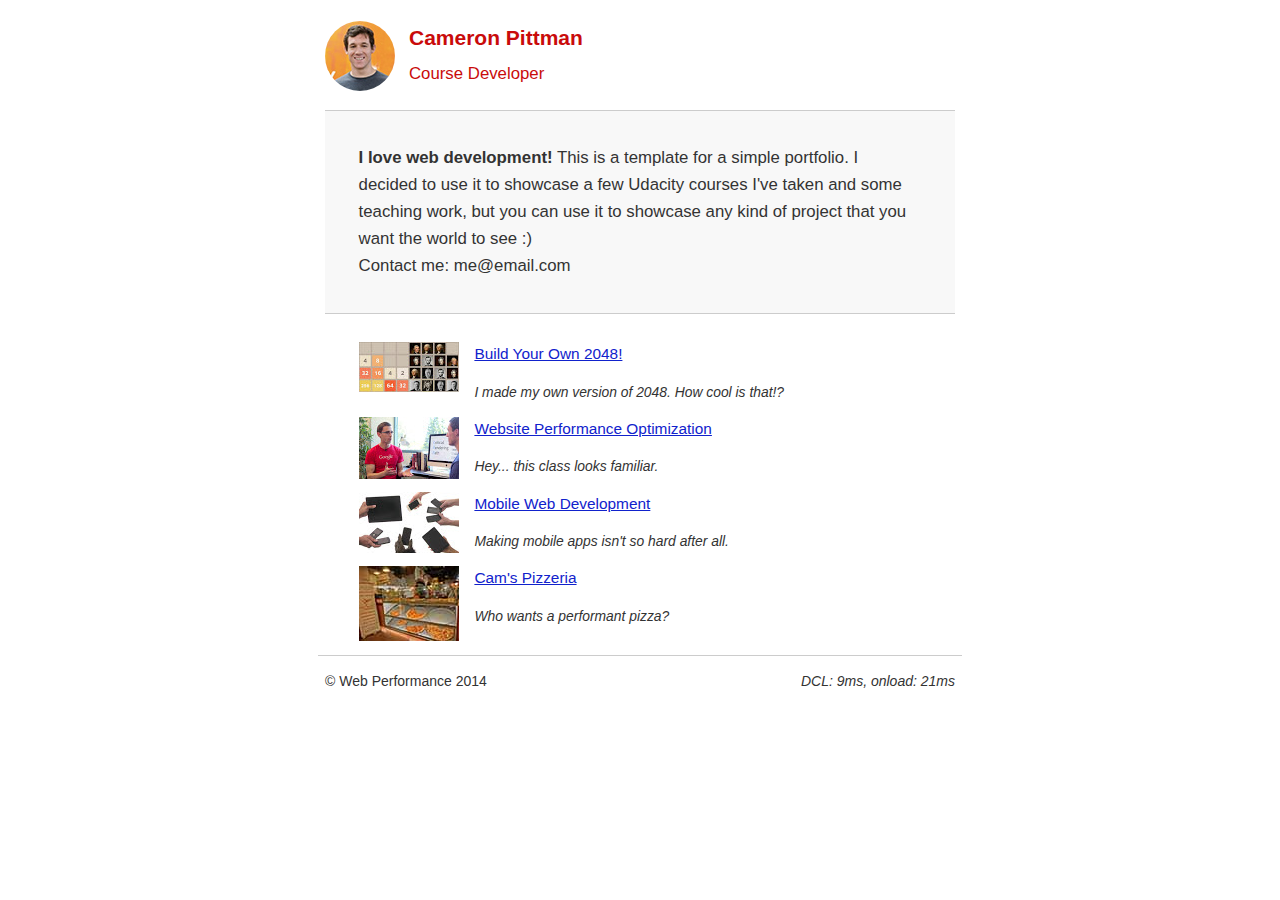
<file: index.html>
<!DOCTYPE html>
<html lang="en">

<head>
    <link href="css/style.css" rel="stylesheet">
    <link href="css/print.css" rel="stylesheet" media="print">
    <meta charset="utf-8">
    <meta name="viewport" content="width=device-width, initial-scale=1">
    <meta name="description" content=" Cam's profile' ">
    <meta name="author" content=" David King ">
    <title>Cameron Pittman: Portfolio</title>
</head>

<body>
    <header>
        <a href="/"><img src="img/profilepic.jpg" width="70" height="70"></a>
        <p>Cameron Pittman
            <br><span>Course Developer</span></p>
    </header>
    <div class="container">
        <div class="hero">
            <strong>I love web development!</strong> This is a template for a simple portfolio. I decided to use it to showcase a few Udacity courses I've taken and some teaching work, but you can use it to showcase any kind of project that you want the world to see :)
            <br> Contact me: me@email.com
        </div>
        <div class="content">
            <ul>
                <li>
                    <img src="img/2048.jpg">
                    <a href="project-2048.html">Build Your Own 2048!</a>
                    <p>I made my own version of 2048. How cool is that!?</p>
                </li>
                <li>
                    <img src="img/web-performance.jpg">
                    <a href="project-webperf.html">Website Performance Optimization</a>
                    <p>Hey... this class looks familiar.</p>
                </li>
                <li>
                    <img style="width: 100px;" src="img/project-mobile.jpg">
                    <a href="project-mobile.html">Mobile Web Development</a>
                    <p>Making mobile apps isn't so hard after all.</p>
                </li>
                <li>
                    <img style="width: 100px;" src="views/images/pizzeria.jpg">
                    <a href="views/pizza.html">Cam's Pizzeria</a>
                    <p>Who wants a performant pizza?</p>
                </li>
            </ul>
        </div>
    </div>
    <footer>
        <p>&copy; Web Performance 2014 <span id="crp-stats"></span></p>
    </footer>
</body>
  <script>
      (function(w,g){w['GoogleAnalyticsObject']=g;w[g]=w[g]||function(){(w[g].q=w[g].q||[]).push(arguments)};w[g].l=1*new Date();})(window,'ga');

      // TODO: replace with your Google Analytics profile ID.
      ga('create', 'UA-64763828-1');
      ga('send', 'pageview');
  </script>

<script async src="http://www.google-analytics.com/analytics.js"></script>
<script async src="js/perfmatters.js"></script>

</html>
</file>
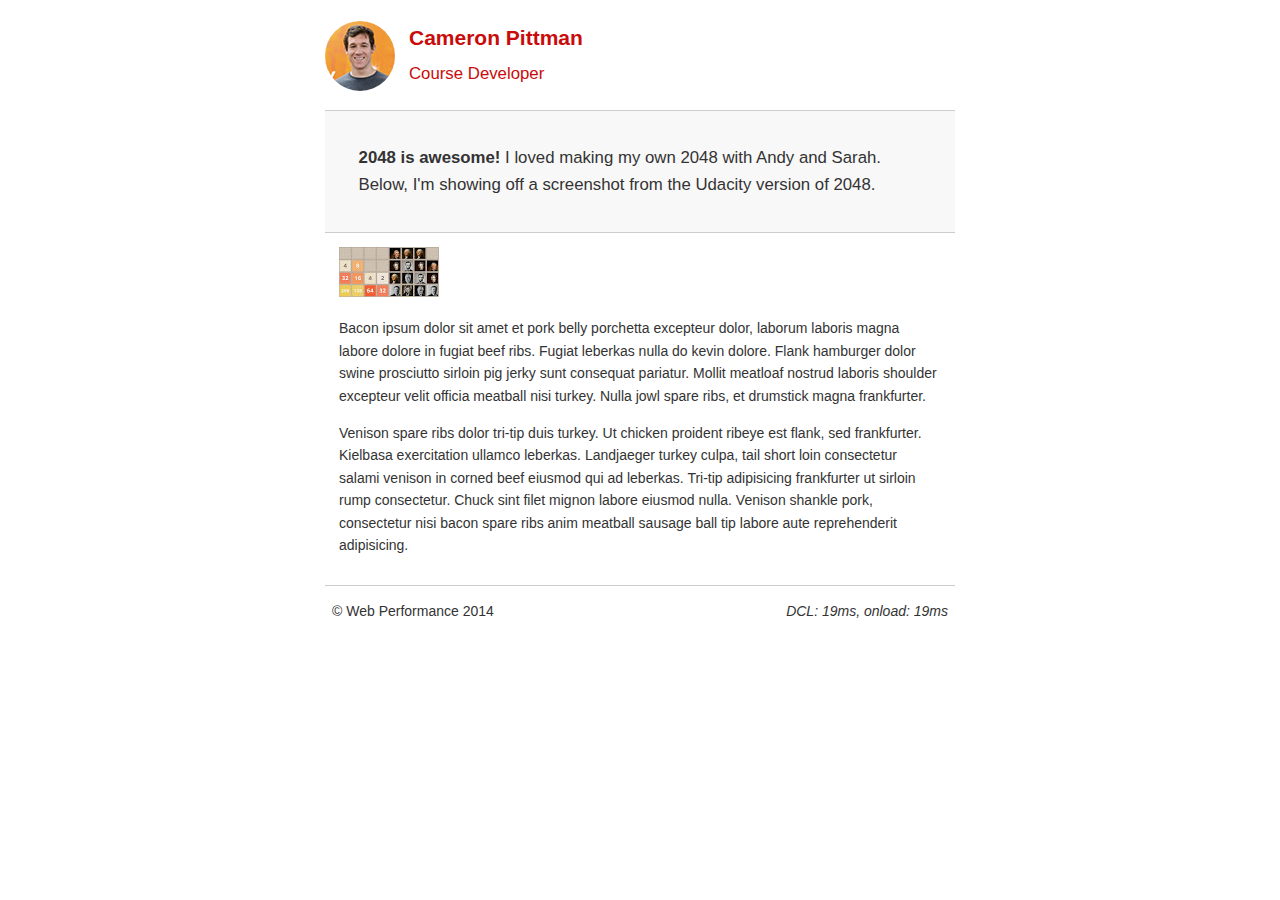
<file: project-2048.html>
<!DOCTYPE html>
<html lang=en> <head><meta charset=utf-8><meta name=viewport content="width=device-width, initial-scale=1"><meta name=description content=" 2048 "><meta name=author content=" David H King "><title>Cameron Pittman: Portfolio</title><!-- Hmm, what is the impact of web fonts on speed? Measure it... --><!-- <link href="//fonts.googleapis.com/css?family=Open+Sans:400,700" rel="stylesheet"> --><link href=css/style.css rel=stylesheet><link href=css/print.css rel=stylesheet media=print><script>
      (function(w,g){w['GoogleAnalyticsObject']=g;
      w[g]=w[g]||function(){(w[g].q=w[g].q||[]).push(arguments)};w[g].l=1*new Date();})(window,'ga');

      // TODO: replace with your Google Analytics profile ID.
      ga('create', 'UA-64763828-1');
      ga('send', 'pageview');
    </script><script src=//www.google-analytics.com/analytics.js></script><script src=js/perfmatters.js></script></head> <body> <header> <a href=/><img src=img/profilepic.jpg></a> <p>Cameron Pittman<br><span>Course Developer</span></p> </header> <div class=container> <div class=hero> <strong>2048 is awesome!</strong> I loved making my own 2048 with Andy and Sarah. Below, I'm showing off a screenshot from the Udacity version of 2048. </div> <div class=content> <img class=img-responsive src=img/2048.jpg> <p>Bacon ipsum dolor sit amet et pork belly porchetta excepteur dolor, laborum laboris magna labore dolore in fugiat beef ribs. Fugiat leberkas nulla do kevin dolore. Flank hamburger dolor swine prosciutto sirloin pig jerky sunt consequat pariatur. Mollit meatloaf nostrud laboris shoulder excepteur velit officia meatball nisi turkey. Nulla jowl spare ribs, et drumstick magna frankfurter.</p> <p>Venison spare ribs dolor tri-tip duis turkey. Ut chicken proident ribeye est flank, sed frankfurter. Kielbasa exercitation ullamco leberkas. Landjaeger turkey culpa, tail short loin consectetur salami venison in corned beef eiusmod qui ad leberkas. Tri-tip adipisicing frankfurter ut sirloin rump consectetur. Chuck sint filet mignon labore eiusmod nulla. Venison shankle pork, consectetur nisi bacon spare ribs anim meatball sausage ball tip labore aute reprehenderit adipisicing.</p> </div> <footer> <p>&copy; Web Performance 2014 <span id=crp-stats></span></p> </footer> </body> </html>
</file>
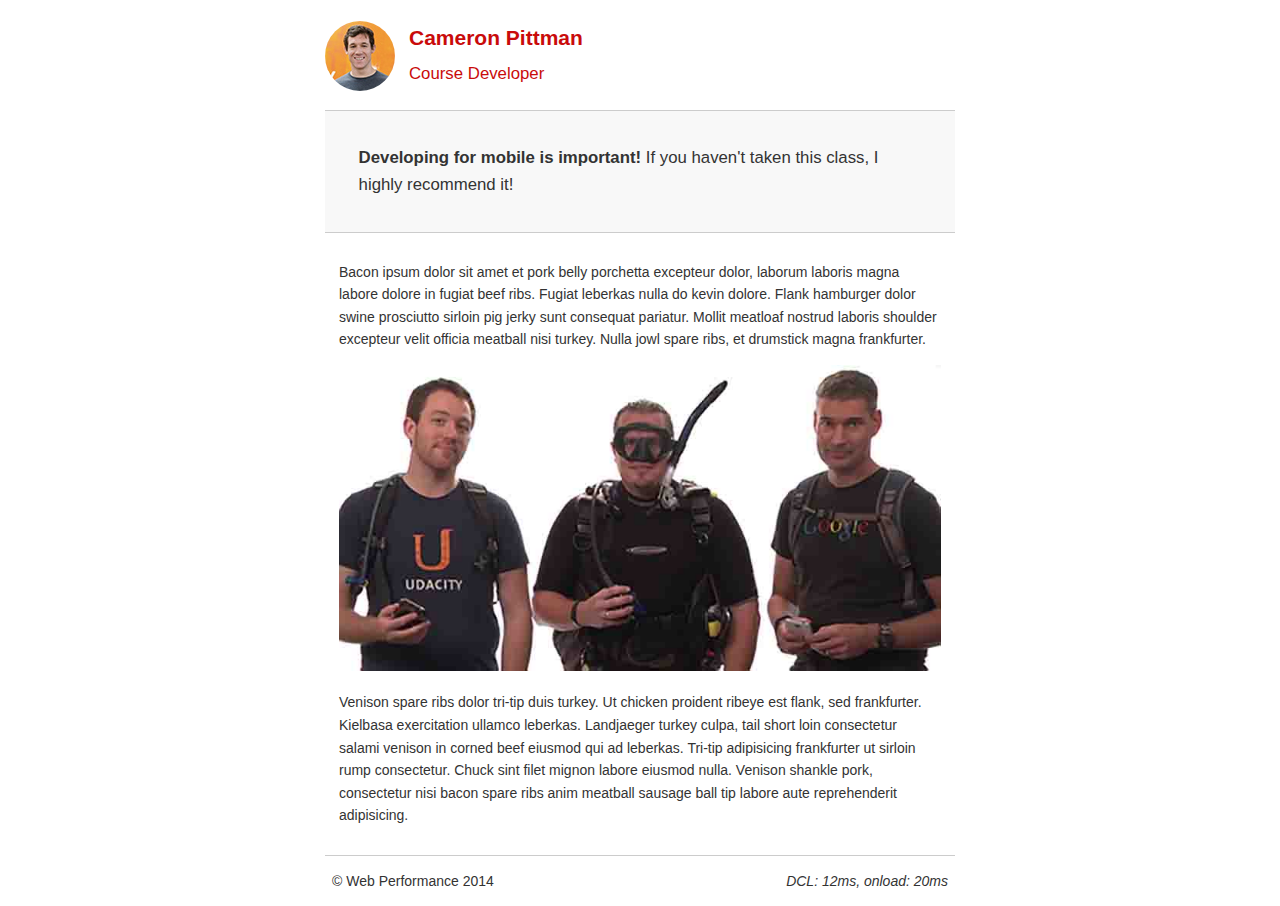
<file: project-mobile.html>
<!DOCTYPE html>
<html lang=en> <head><meta charset=utf-8><meta name=viewport content="width=device-width, initial-scale=1"><meta name=description content=" Mobile "><meta name=author content=" David H King "><title>Cameron Pitman: Portfolio</title><!-- Hmm, what is the impact of web fonts on speed? Measure it... --><!-- <link href="//fonts.googleapis.com/css?family=Open+Sans:400,700" rel="stylesheet"> --><link href=css/style.css rel=stylesheet><link href=css/print.css rel=stylesheet media=print><script>
      (function(w,g){w['GoogleAnalyticsObject']=g;
      w[g]=w[g]||function(){(w[g].q=w[g].q||[]).push(arguments)};w[g].l=1*new Date();})(window,'ga');

      // TODO: replace with your Google Analytics profile ID.
      ga('create', 'UA-64763828-1');
      ga('send', 'pageview');
    </script><script src=http://www.google-analytics.com/analytics.js></script><script async src=js/perfmatters.js></script></head> <body> <header> <a href=/><img src=img/profilepic.jpg></a> <p>Cameron Pittman<br><span>Course Developer</span></p> </header> <div class=container> <div class=hero> <strong>Developing for mobile is important!</strong> If you haven't taken this class, I highly recommend it! </div> <div class=content> <p>Bacon ipsum dolor sit amet et pork belly porchetta excepteur dolor, laborum laboris magna labore dolore in fugiat beef ribs. Fugiat leberkas nulla do kevin dolore. Flank hamburger dolor swine prosciutto sirloin pig jerky sunt consequat pariatur. Mollit meatloaf nostrud laboris shoulder excepteur velit officia meatball nisi turkey. Nulla jowl spare ribs, et drumstick magna frankfurter.</p> <img src=img/mobilewebdev.jpg> <p>Venison spare ribs dolor tri-tip duis turkey. Ut chicken proident ribeye est flank, sed frankfurter. Kielbasa exercitation ullamco leberkas. Landjaeger turkey culpa, tail short loin consectetur salami venison in corned beef eiusmod qui ad leberkas. Tri-tip adipisicing frankfurter ut sirloin rump consectetur. Chuck sint filet mignon labore eiusmod nulla. Venison shankle pork, consectetur nisi bacon spare ribs anim meatball sausage ball tip labore aute reprehenderit adipisicing.</p> </div> <footer> <p>&copy; Web Performance 2014 <span id=crp-stats></span></p> </footer> </body> </html>
</file>
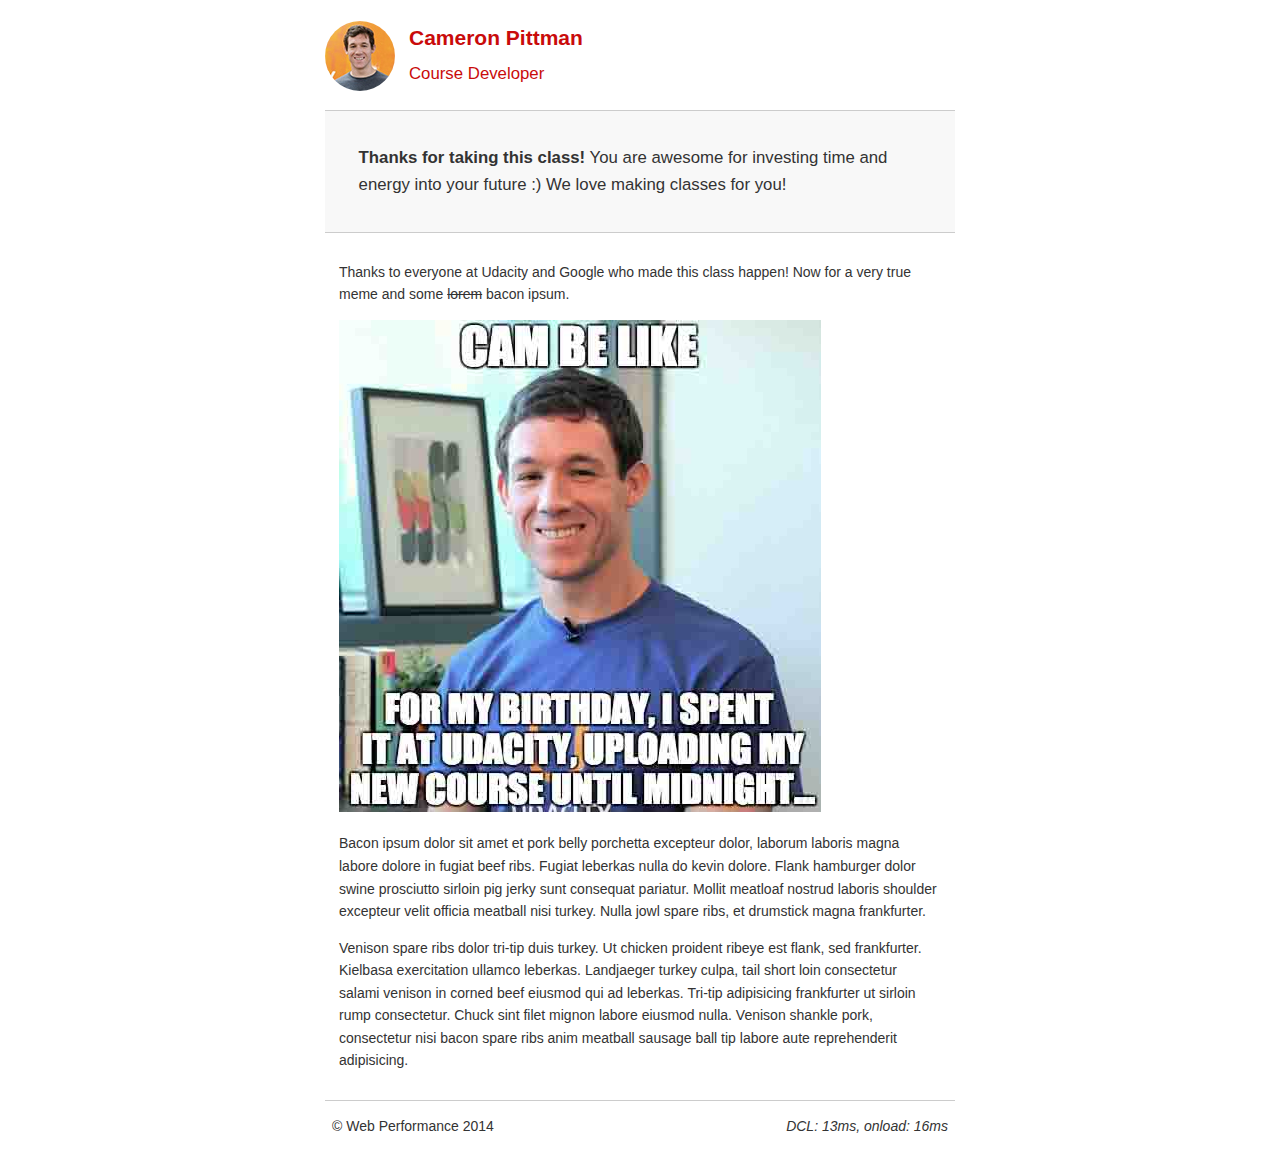
<file: project-webperf.html>
<!DOCTYPE html>
<html lang=en> <head><meta charset=utf-8><meta name=viewport content="width=device-width, initial-scale=1"><meta name=description content=" Web performance "><meta name=author content=" David King "><title>Cameron Pitman: Portfolio</title><!-- Hmm, what is the impact of web fonts on speed? Measure it... --><!-- <link href="//fonts.googleapis.com/css?family=Open+Sans:400,700" rel="stylesheet"> --><link href=css/style.css rel=stylesheet><link href=css/print.css rel=stylesheet media=print><script>
      (function(w,g){w['GoogleAnalyticsObject']=g;
      w[g]=w[g]||function(){(w[g].q=w[g].q||[]).push(arguments)};w[g].l=1*new Date();})(window,'ga');

      // TODO: replace with your Google Analytics profile ID.
      ga('create', 'UA-64763828-1');
      ga('send', 'pageview');
    </script><script src=http://www.google-analytics.com/analytics.js></script><script async src=js/perfmatters.js></script></head> <body> <header> <a href=/><img src=img/profilepic.jpg></a> <p>Cameron Pittman<br><span>Course Developer</span></p> </header> <div class=container> <div class=hero> <strong>Thanks for taking this class!</strong> You are awesome for investing time and energy into your future :) We love making classes for you! </div> <div class=content> <p>Thanks to everyone at Udacity and Google who made this class happen! Now for a very true meme and some <strike>lorem</strike> bacon ipsum.</p> <img src=img/cam_be_like.jpg> <p>Bacon ipsum dolor sit amet et pork belly porchetta excepteur dolor, laborum laboris magna labore dolore in fugiat beef ribs. Fugiat leberkas nulla do kevin dolore. Flank hamburger dolor swine prosciutto sirloin pig jerky sunt consequat pariatur. Mollit meatloaf nostrud laboris shoulder excepteur velit officia meatball nisi turkey. Nulla jowl spare ribs, et drumstick magna frankfurter.</p> <p>Venison spare ribs dolor tri-tip duis turkey. Ut chicken proident ribeye est flank, sed frankfurter. Kielbasa exercitation ullamco leberkas. Landjaeger turkey culpa, tail short loin consectetur salami venison in corned beef eiusmod qui ad leberkas. Tri-tip adipisicing frankfurter ut sirloin rump consectetur. Chuck sint filet mignon labore eiusmod nulla. Venison shankle pork, consectetur nisi bacon spare ribs anim meatball sausage ball tip labore aute reprehenderit adipisicing.</p> </div> <footer> <p>&copy; Web Performance 2014 <span id=crp-stats></span></p> </footer> </body> </html>
</file>
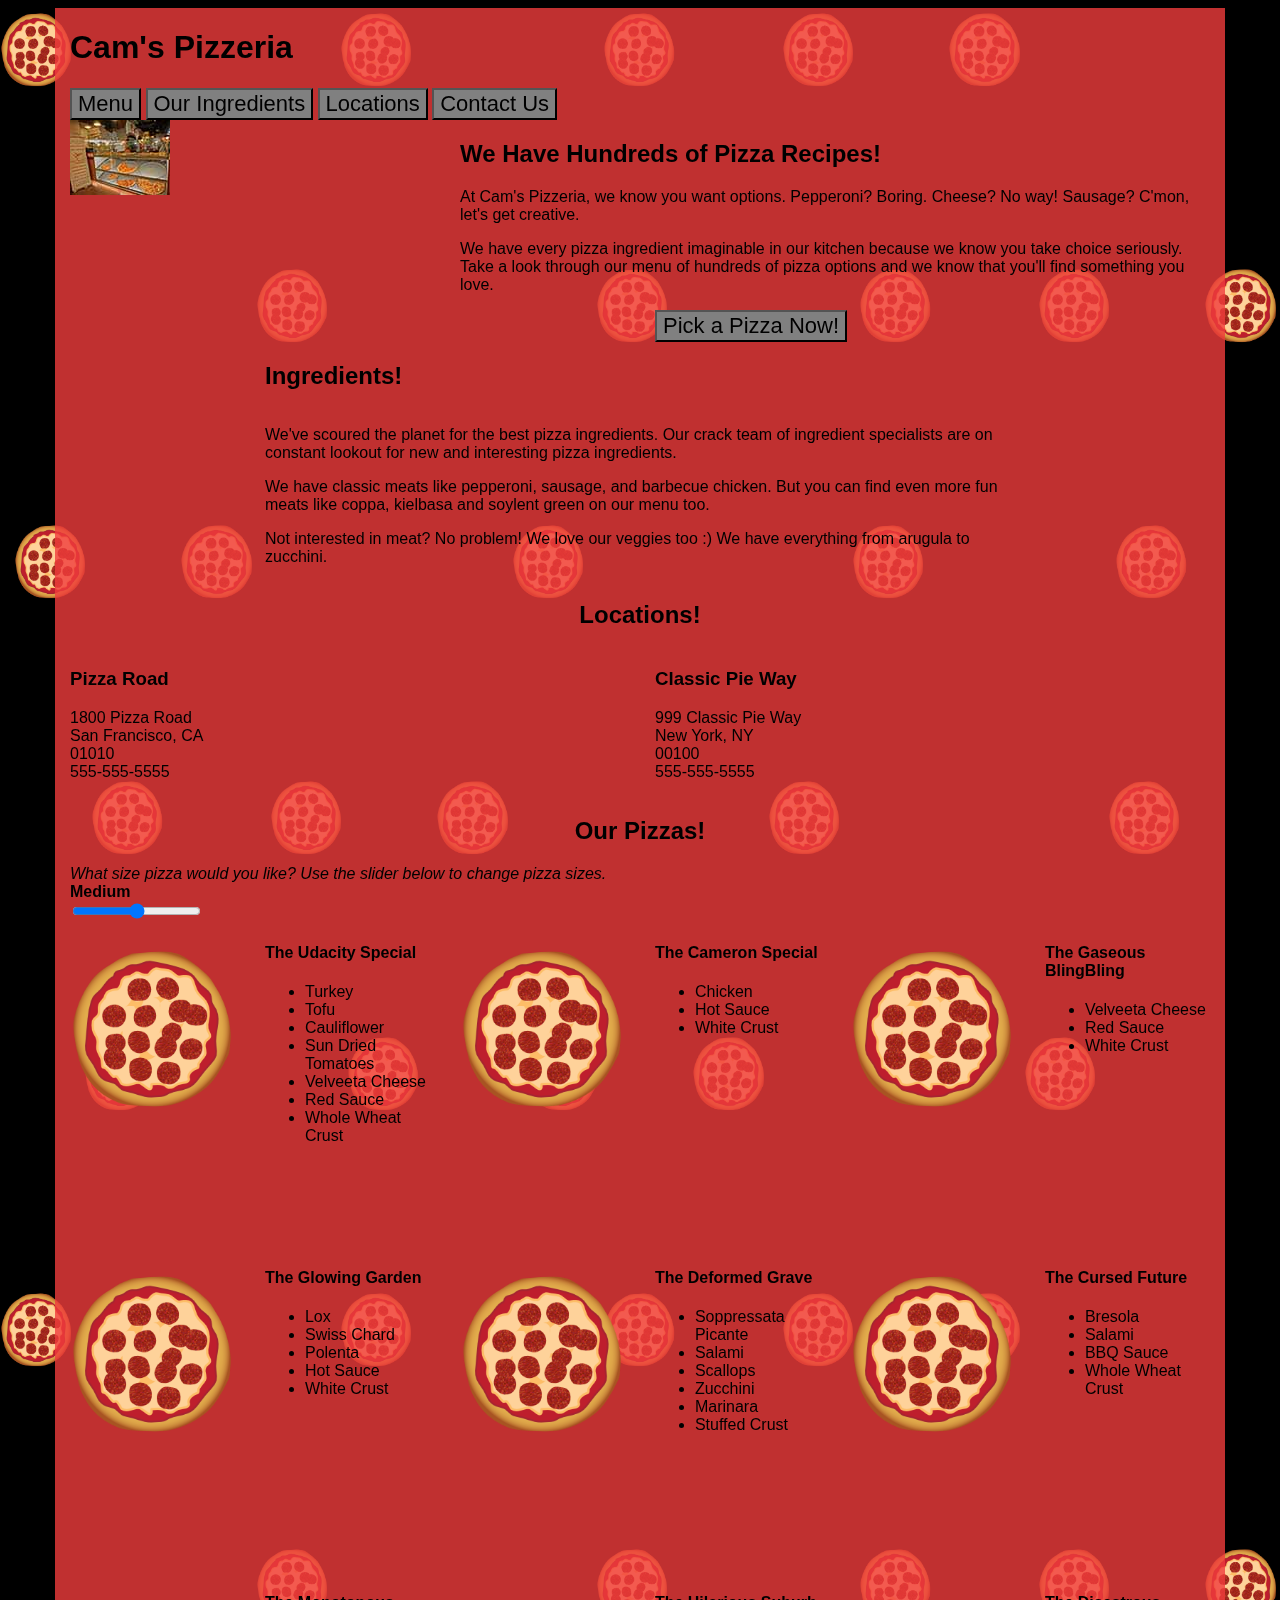
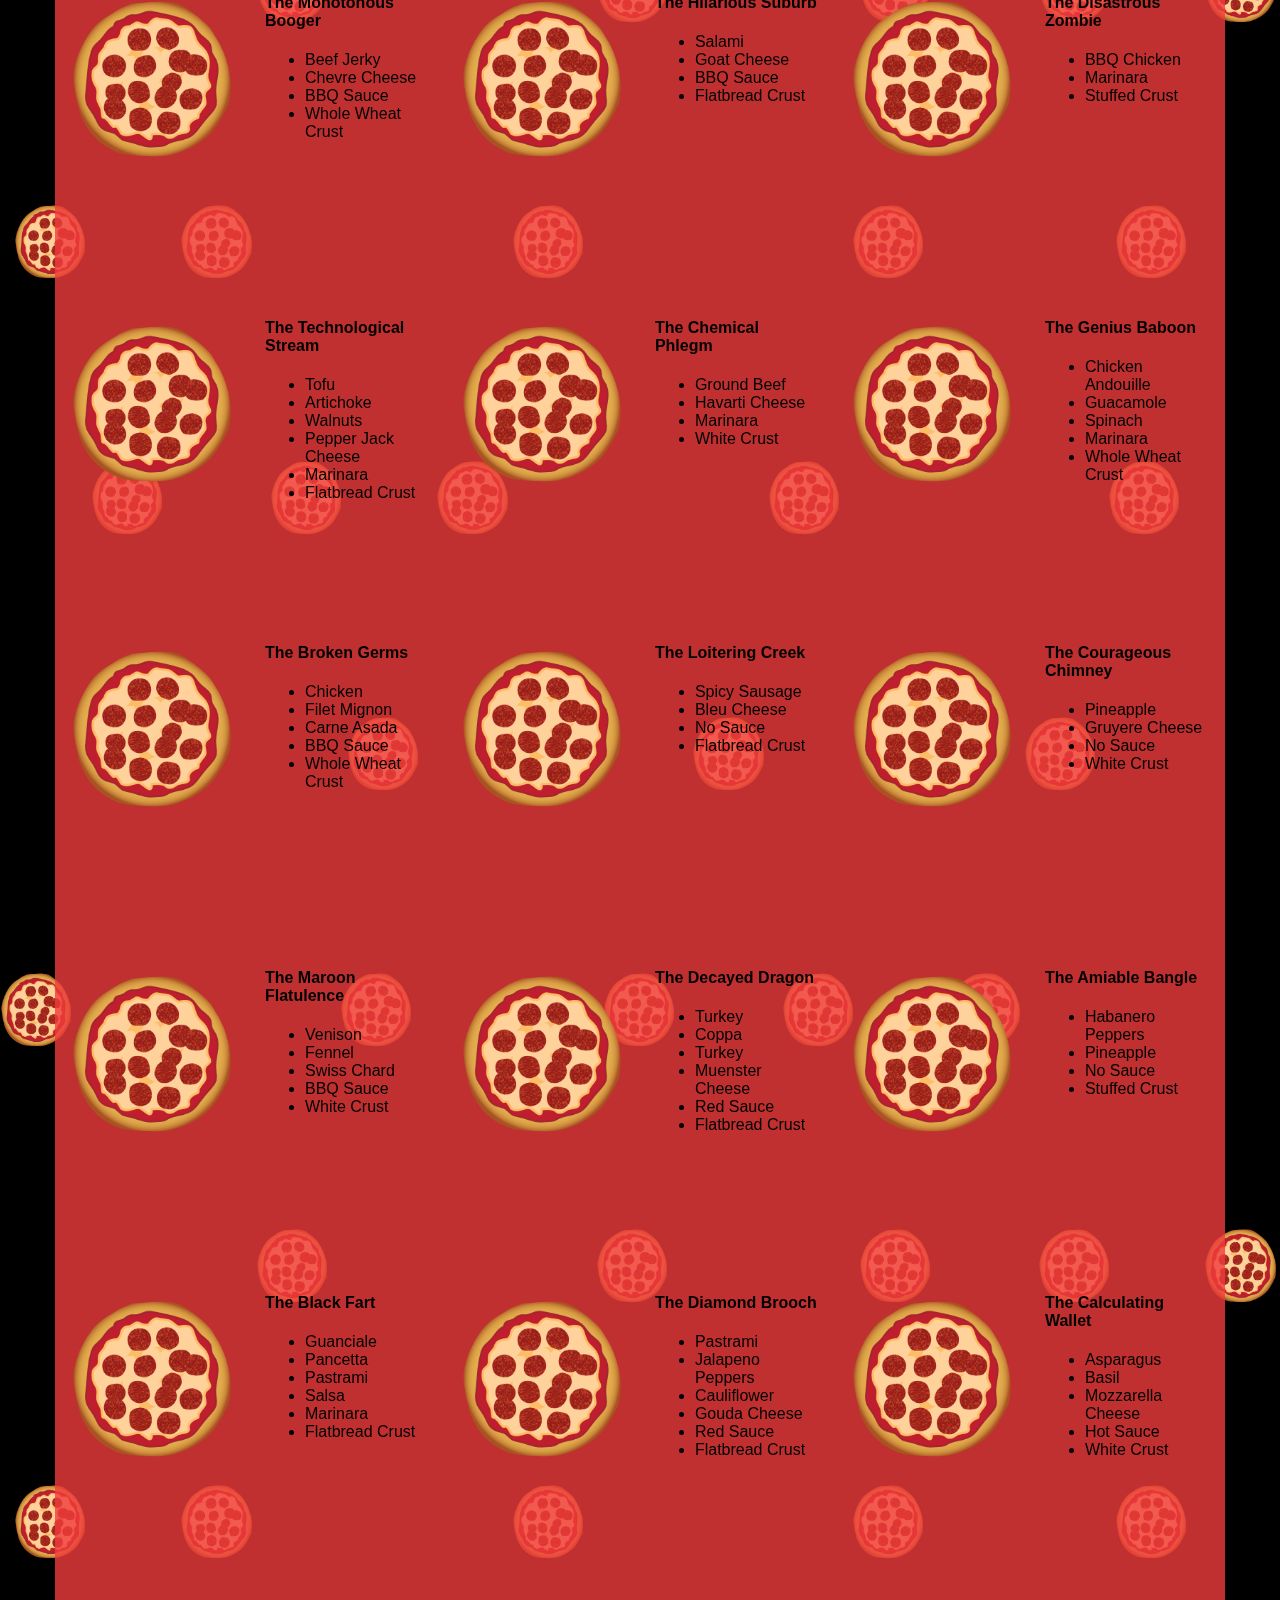
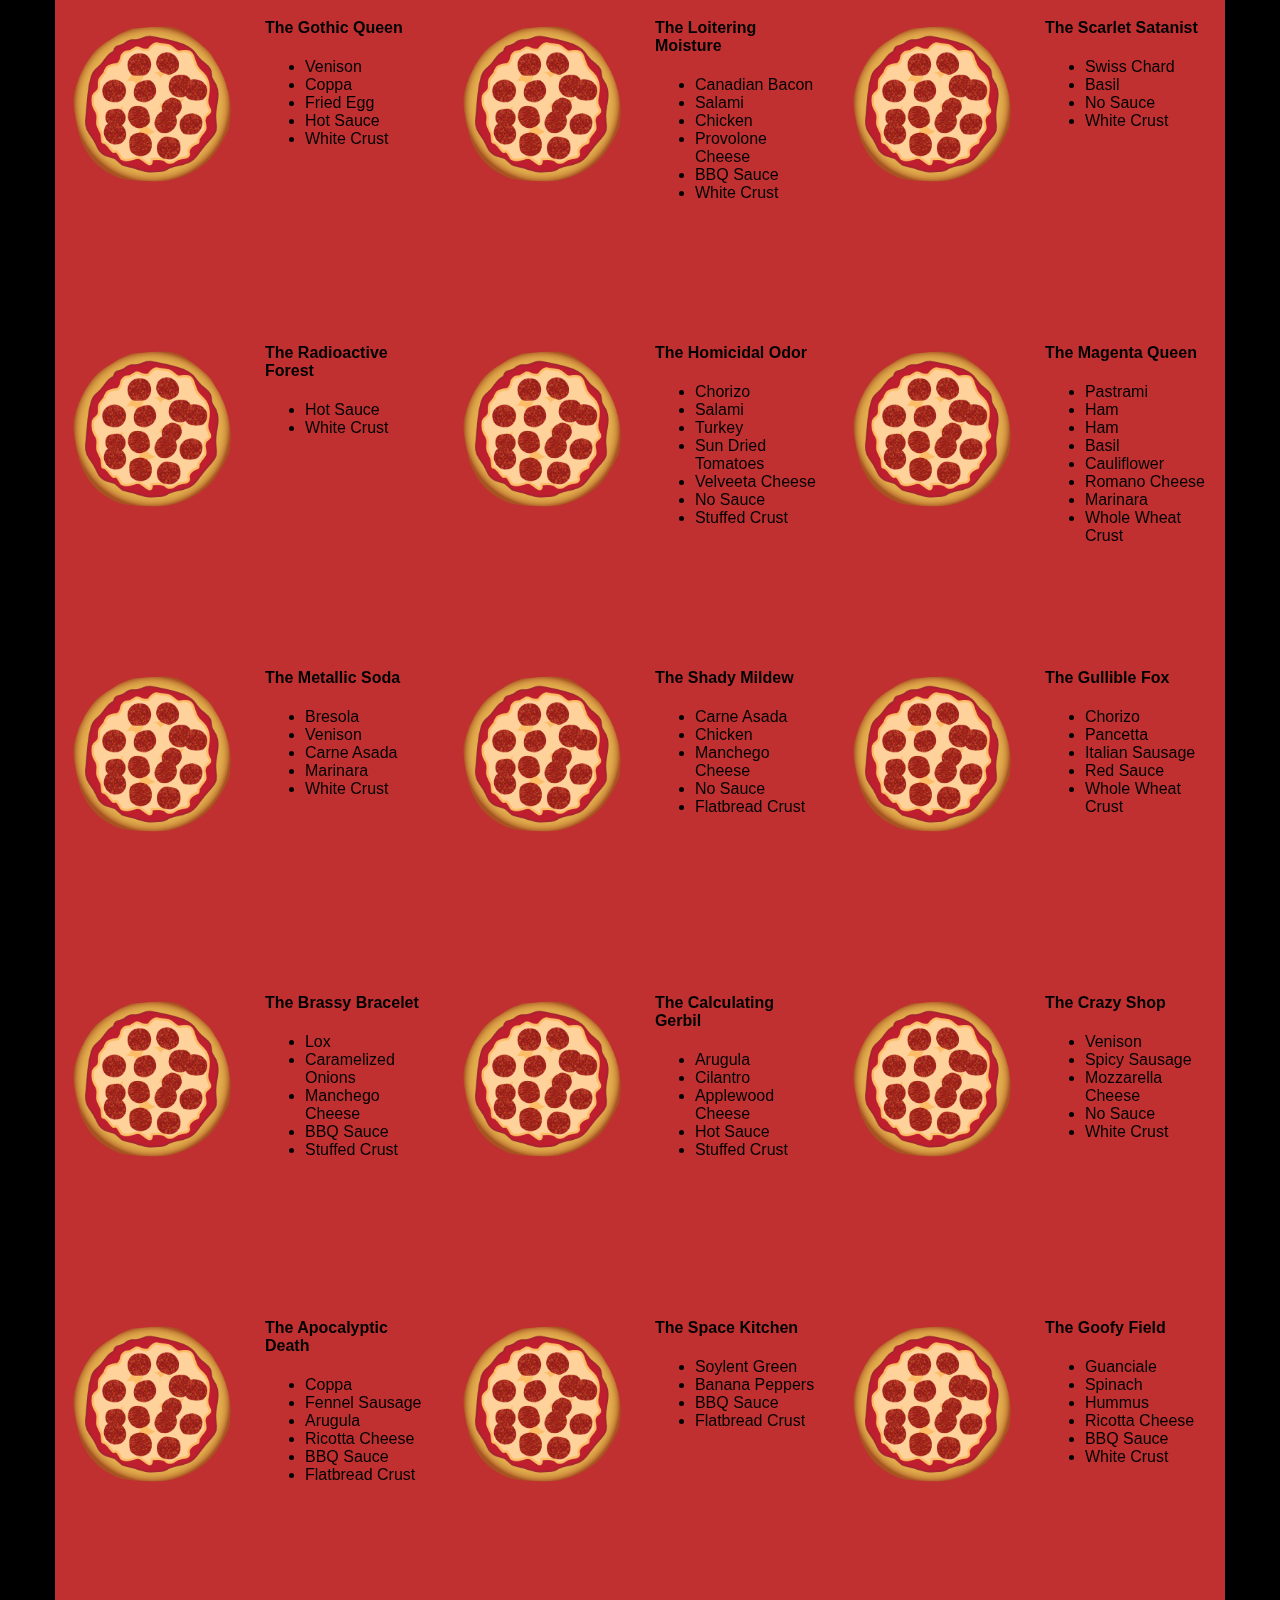
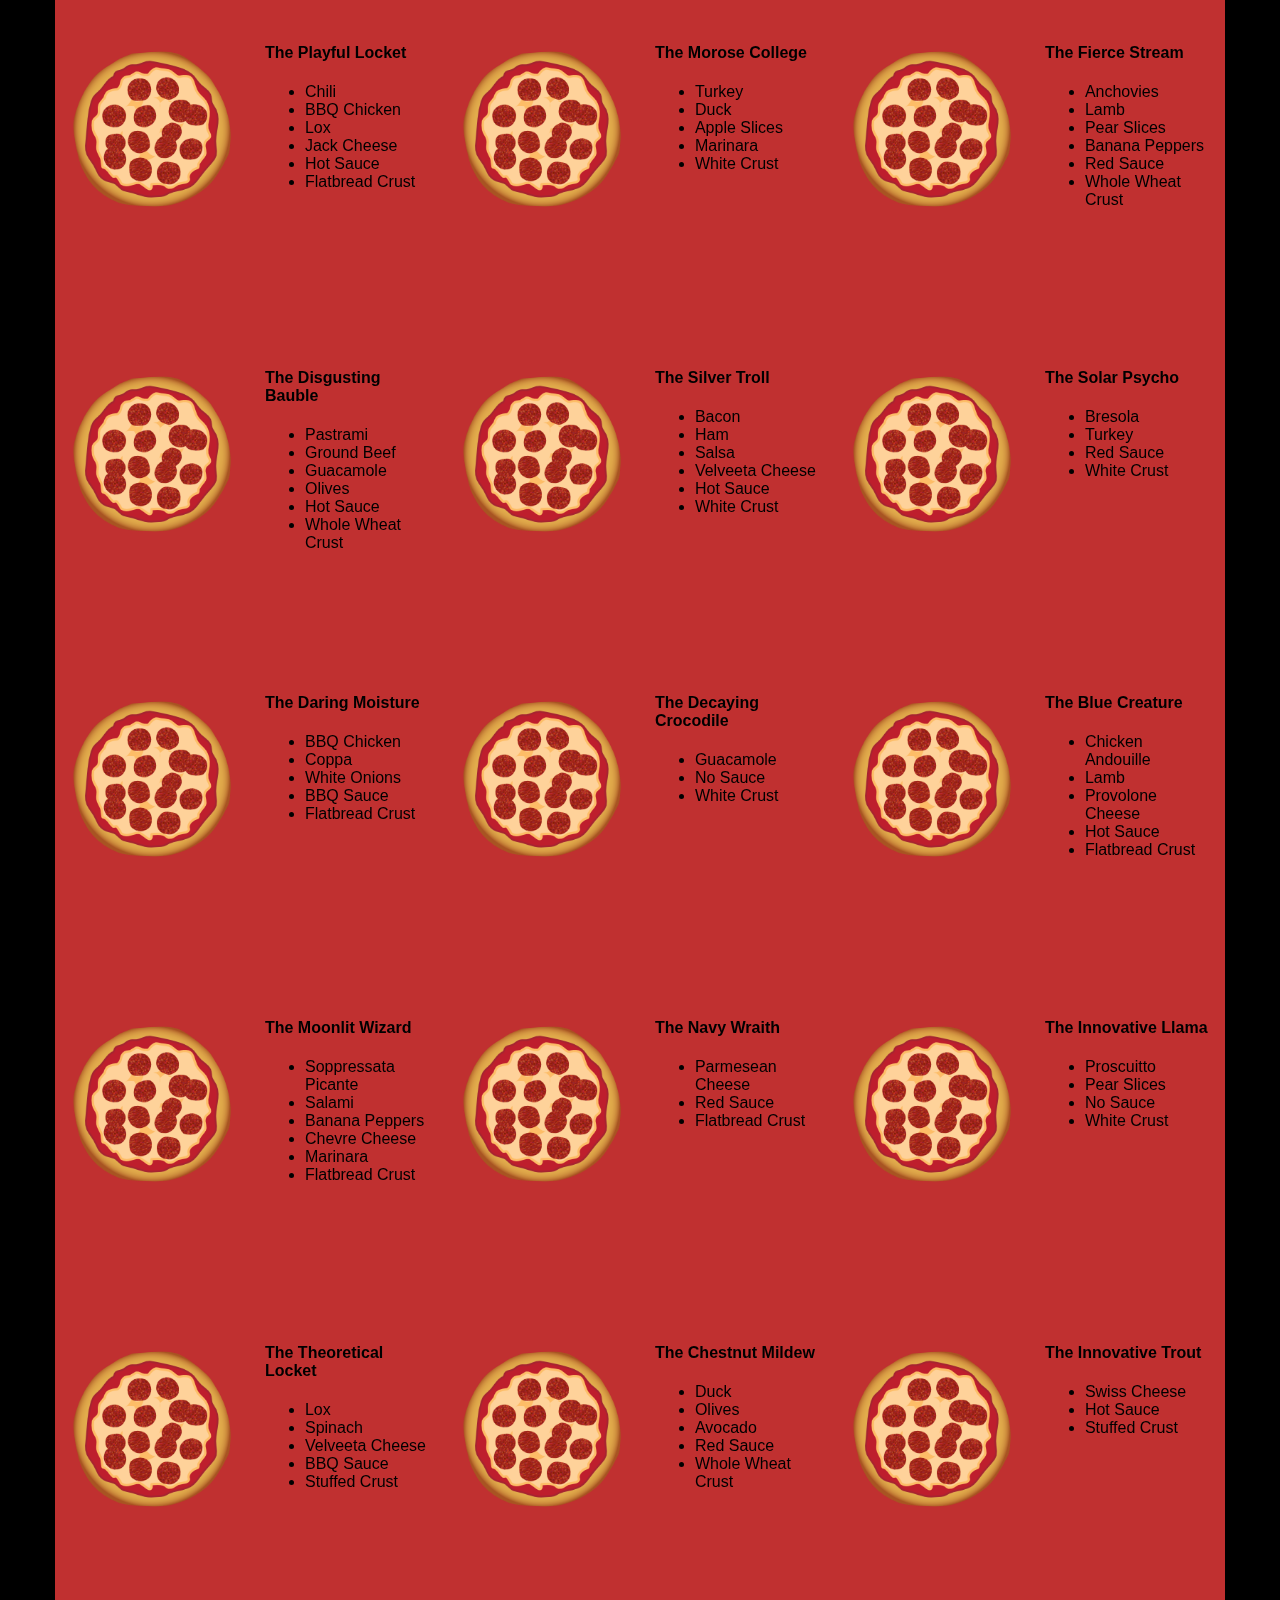
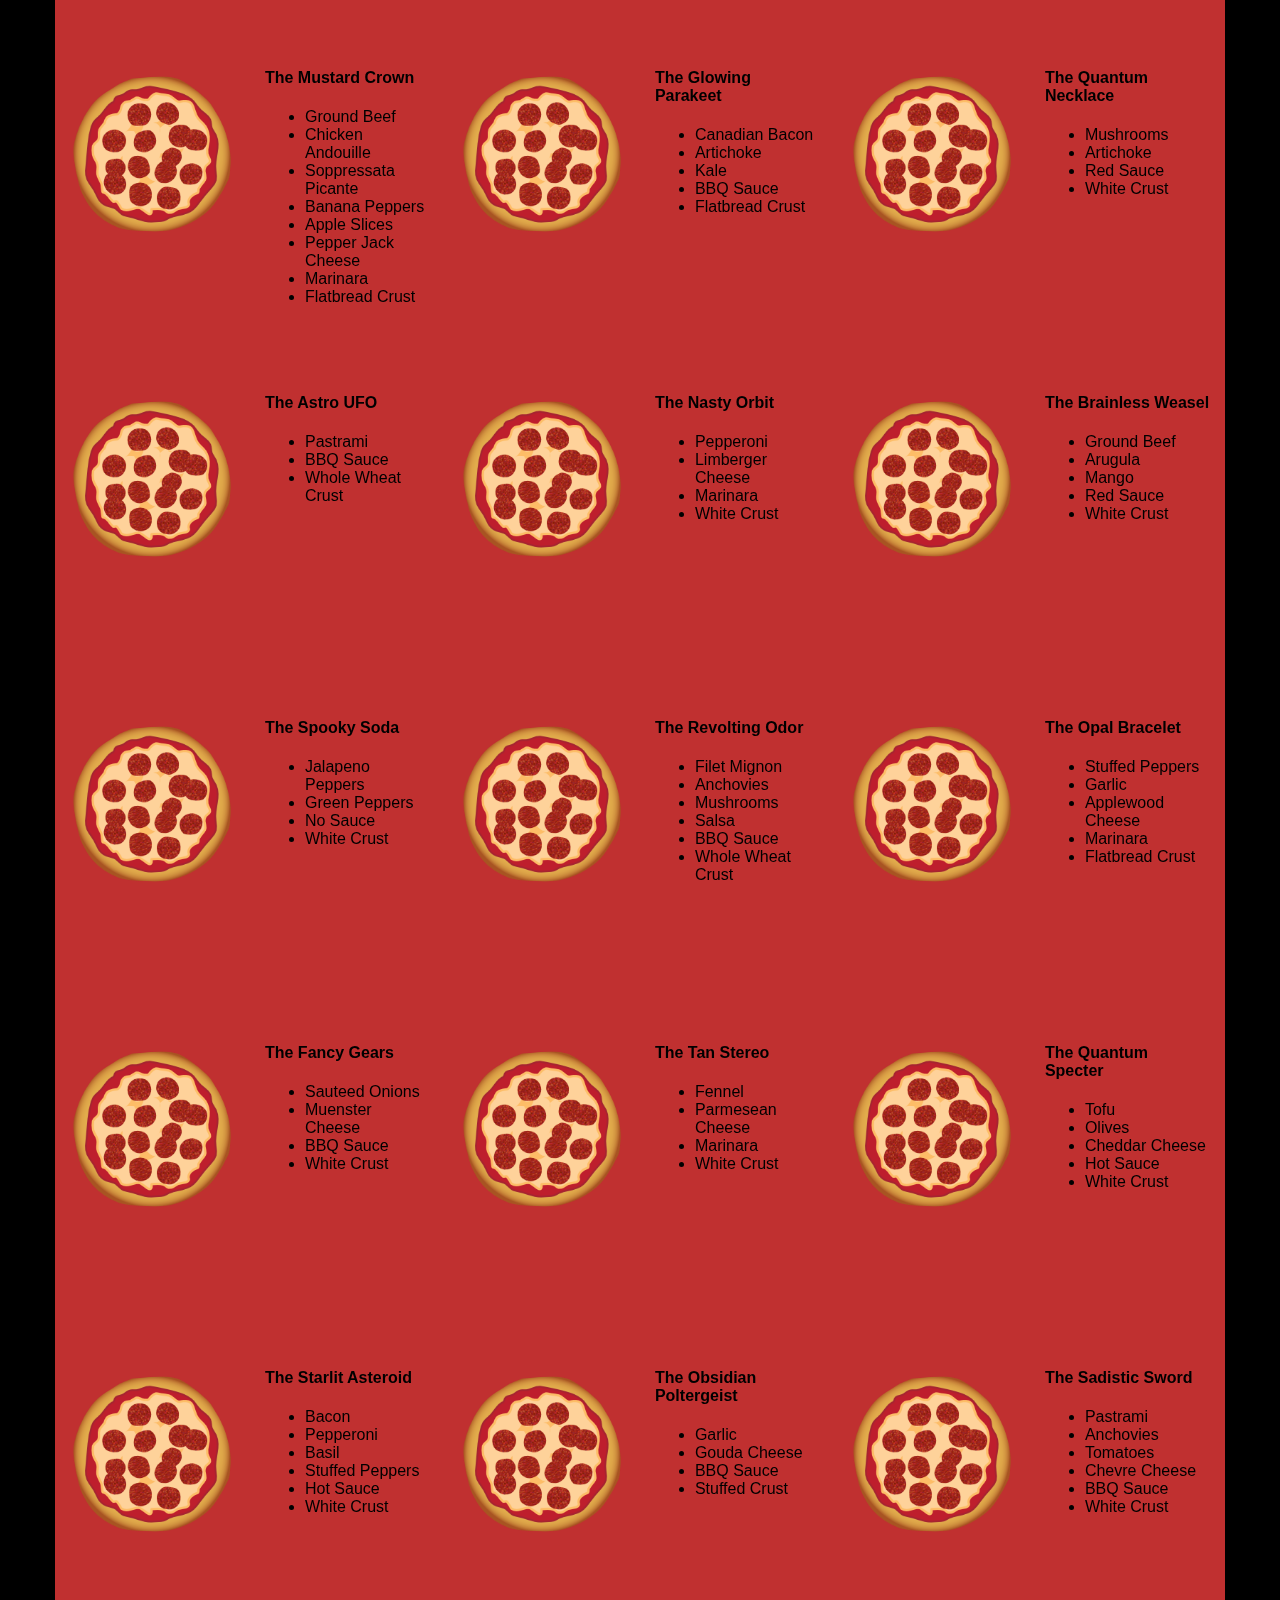
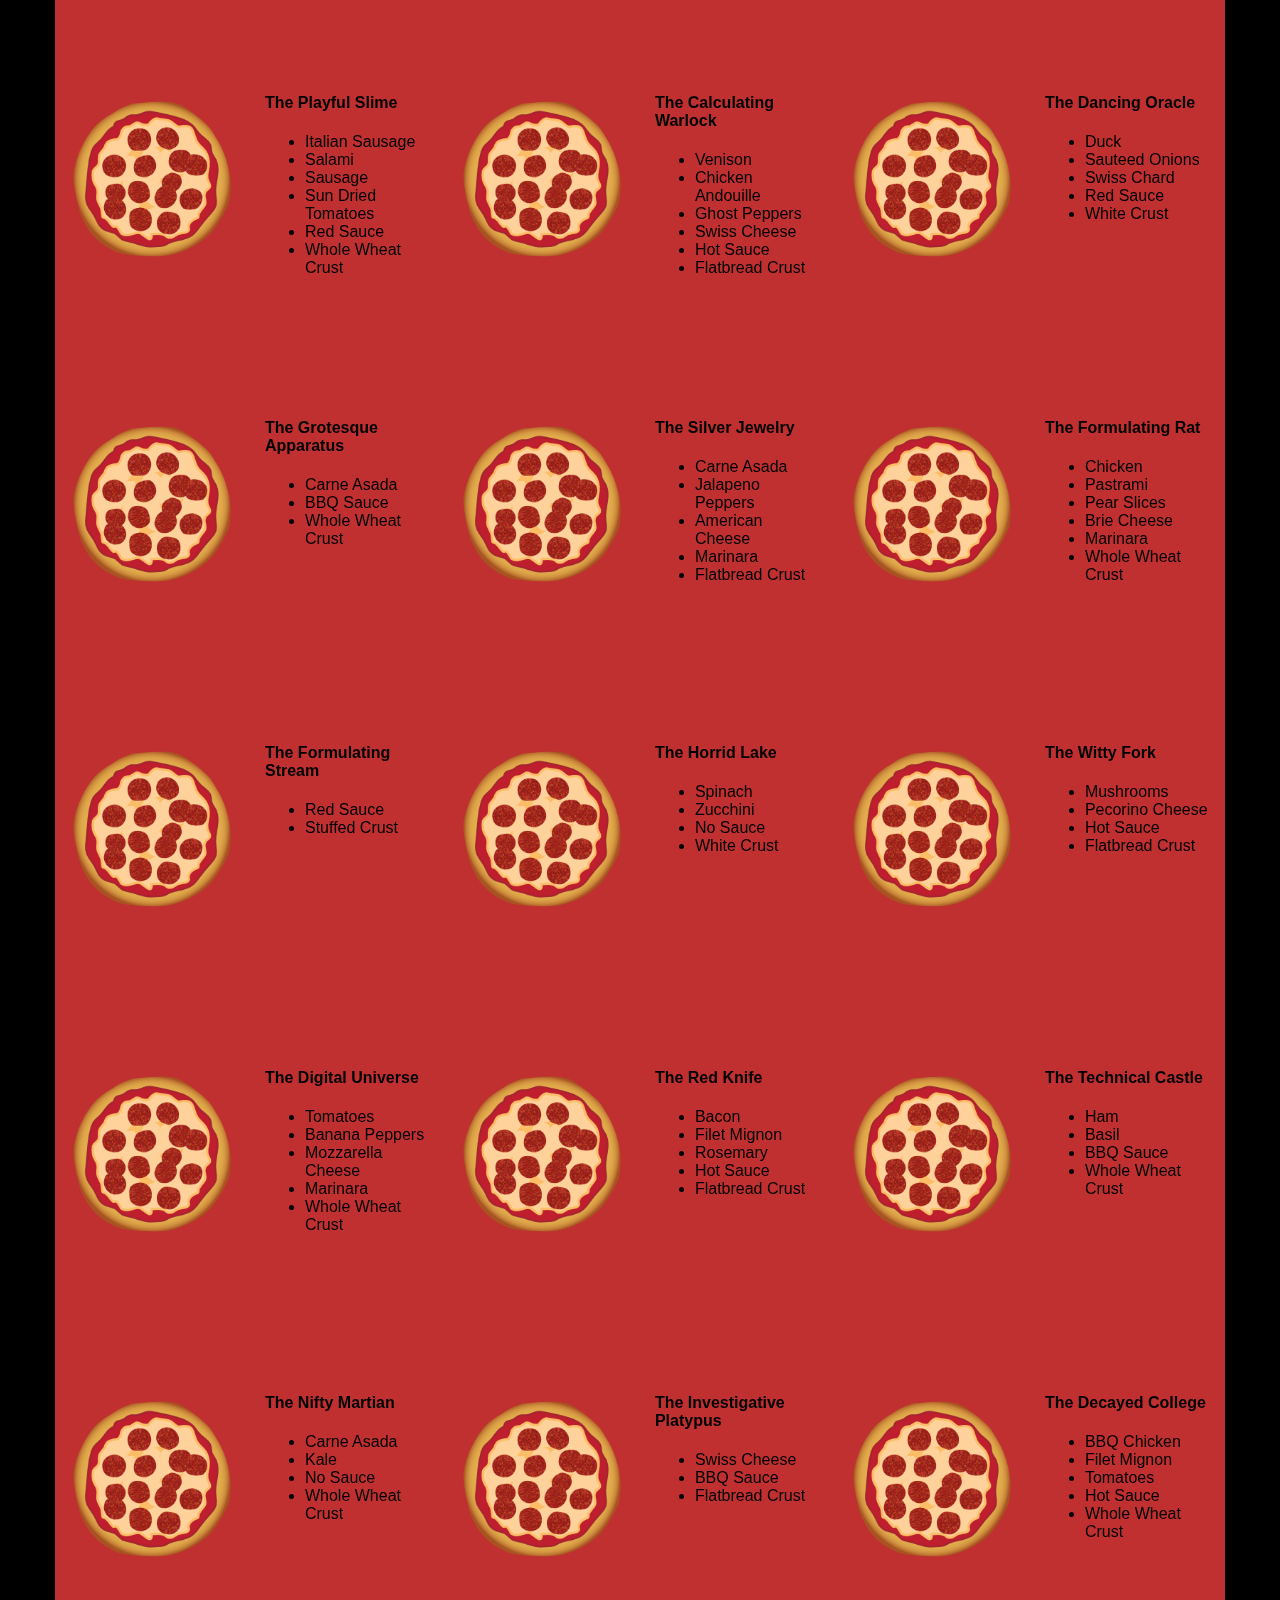
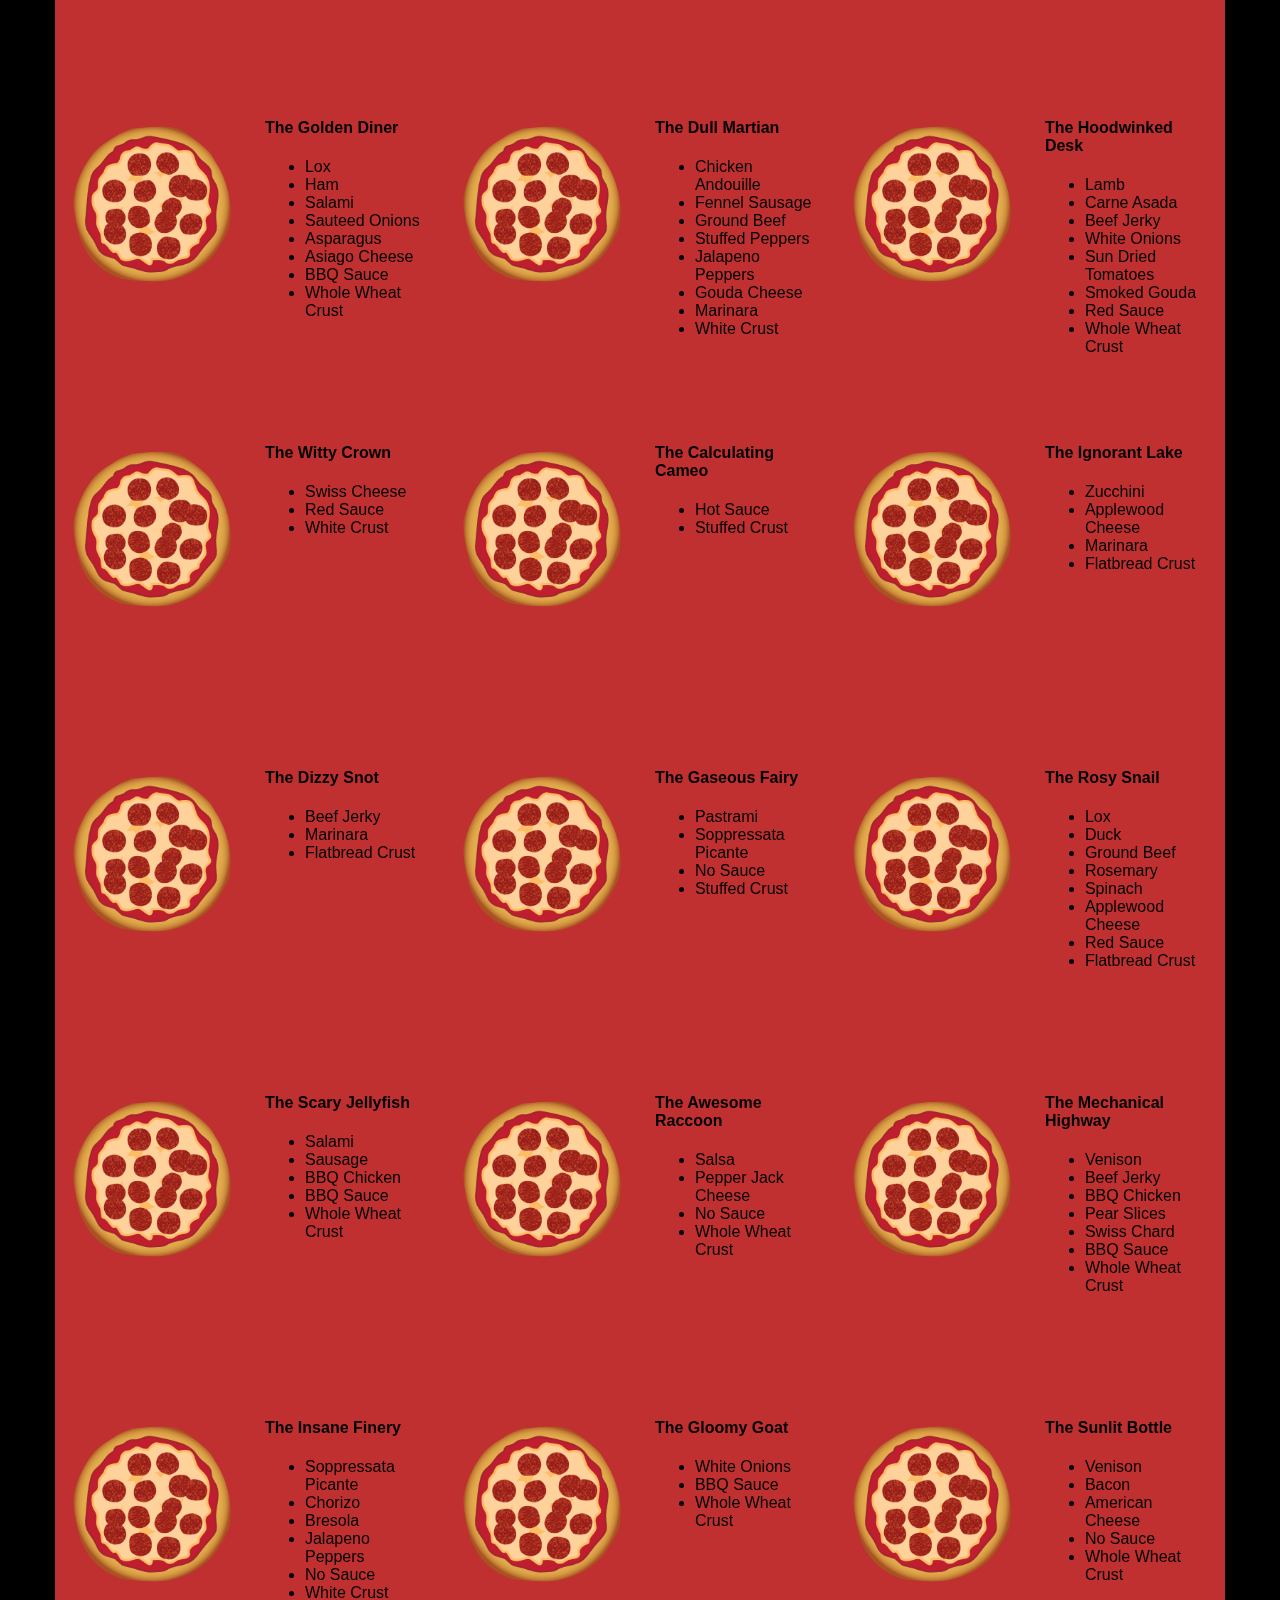
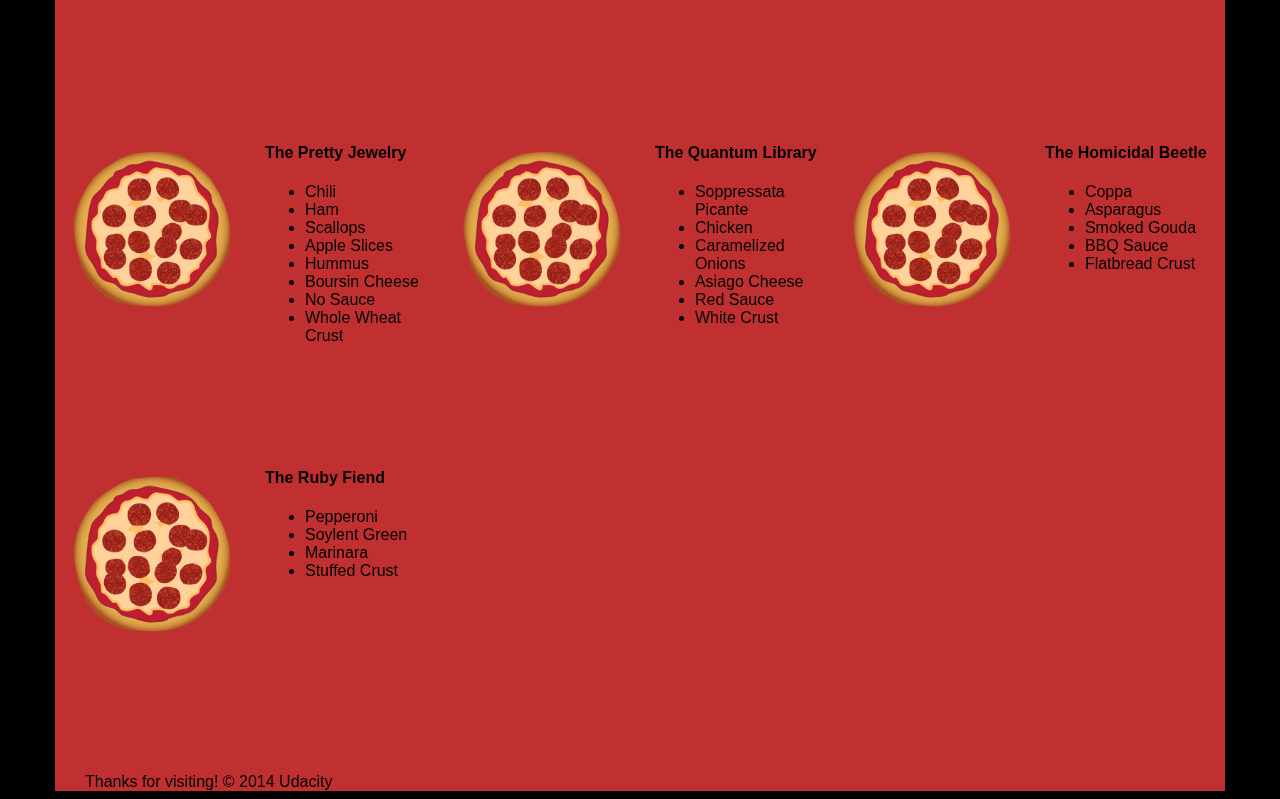
<file: views/pizza.html>
<!DOCTYPE HTML>
<html>

<head>
    <!-- Added viewport -->
    <meta name=viewport content="width=device-width, initial-scale=1">
    <link rel="stylesheet" href="css/style.css">
    <link rel="stylesheet" href="css/bootstrap-grid.min.css">
</head>

<body>
    <div class="container">
        <div id="header" class="row">
            <div class="col-md-6">
                <div class="row">
                    <div class="col-md-12">
                        <h1>Cam's Pizzeria</h1>
                        <div class="row">
                            <div id="menu" class="col-md-12">
                                <form action="#randomPizzas">
                                    <input type="submit" value="Menu">
                                </form>
                                <form action="#ingredients">
                                    <input type="submit" value="Our Ingredients">
                                </form>
                                <form action="#locations">
                                    <input type="submit" value="Locations">
                                </form>
                                <form action="#" onsubmit="alert('Thanks for clicking! This button doesn\'t do anything because this is a fake pizzeria :jp\)')">
                                    <input type="submit" value="Contact Us">
                                </form>
                            </div>
                        </div>
                    </div>
                </div>
            </div>
            <div id="movingPizzas1" class="col-md-6">
            </div>
        </div>
        <div id="callToAction" class="row">
            <div class="col-md-4">
                <img src="images/pizzeria.jpg" class="img-responsive">
                <!-- Image credit to: http://commons.wikimedia.org/wiki/File:HK_TST_night_%E5%98%89%E8%98%AD%E9%81%93_Granville_Road_restaurant_Paisano's_Pizzeria_pizza_Dec-2013.png -->
            </div>
            <div class="col-md-8">
                <div class="row">
                    <div class="col-md-12">
                        <h2>We Have Hundreds of Pizza Recipes!</h2>
                        <p>At Cam's Pizzeria, we know you want options. Pepperoni? Boring. Cheese? No way! Sausage? C'mon, let's get creative.</p>
                        <p>We have every pizza ingredient imaginable in our kitchen because we know you take choice seriously. Take a look through our menu of hundreds of pizza options and we know that you'll find something you love.</p>
                    </div>
                </div>
                <div class="row">
                    <div class="col-md-6 col-md-push-3">
                        <form action="#randomPizzas">
                            <input type="submit" value="Pick a Pizza Now!">
                        </form>
                    </div>
                </div>
            </div>
        </div>
        <div id="ingredients" class="row">
            <div class="col-md-8 col-md-push-2">
                <div class="row">
                    <div class="col-md-12 centered">
                        <h2>Ingredients!</h2>
                    </div>
                </div>
                <div class="row">
                    <div class="col-md-12">
                        <p>We've scoured the planet for the best pizza ingredients. Our crack team of ingredient specialists are on constant lookout for new and interesting pizza ingredients.</p>
                        <p>We have classic meats like pepperoni, sausage, and barbecue chicken. But you can find even more fun meats like coppa, kielbasa and soylent green on our menu too.</p>
                        <p>Not interested in meat? No problem! We love our veggies too :) We have everything from arugula to zucchini.</p>
                    </div>
                </div>
            </div>
        </div>
        <div id="locations" class="row">
            <div class="col-md-12">
                <h2 style="text-align: center">Locations!</h2>
                <div class="row">
                    <div class="col-md-6">
                        <h3>Pizza Road</h3>
                        <p>1800 Pizza Road
                            <br>San Francisco, CA
                            <br>01010
                            <br>555-555-5555</p>
                    </div>
                    <div class="col-md-6">
                        <h3>Classic Pie Way</h3>
                        <p>999 Classic Pie Way
                            <br>New York, NY
                            <br>00100
                            <br>555-555-5555</p>
                    </div>
                </div>
            </div>
        </div>
        <div id="pizzaGenerator" class="row">
            <div class="col-md-12">
                <h2 style="text-align: center">Our Pizzas!</h2>
                <div class="row">
                    <div class="col-md-12">
                        <em>What size pizza would you like? Use the slider below to change pizza sizes.</em>
                    </div>
                    <div id="pizzaSize" class="col-md-6">Medium</div>
                    <div class="col-md-12">
                        <input id="sizeSlider" type="range" min="1" max="3" value="2" step="1" onchange="resizePizzas(this.value)"></input>
                    </div>
                </div>
                <div id="randomPizzas" class="row">
                    <div id="pizza0" class="randomPizzaContainer" style="width:33.33%;">
                        <div class="col-md-6">
                            <img src="images/pizza.png" class="img-responsive">
                        </div>
                        <div class="col-md-6">
                            <h4>The Udacity Special</h4>
                            <ul>
                                <li>Turkey</li>
                                <li>Tofu</li>
                                <li>Cauliflower</li>
                                <li>Sun Dried Tomatoes</li>
                                <li>Velveeta Cheese</li>
                                <li>Red Sauce</li>
                                <li>Whole Wheat Crust</li>
                            </ul>
                        </div>
                    </div>
                    <div id="pizza1" class="randomPizzaContainer" style="width:33.33%;">
                        <div class="col-md-6">
                            <img src="images/pizza.png" class="img-responsive">
                        </div>
                        <div class="col-md-6">
                            <h4>The Cameron Special</h4>
                            <ul>
                                <li>Chicken</li>
                                <li>Hot Sauce</li>
                                <li>White Crust</li>
                            </ul>
                        </div>
                    </div>
                </div>
            </div>
        </div>
        <div id="footer" class="col-md-12">Thanks for visiting! &copy; 2014 Udacity</div>
    </div>
</body>
<!-- Moved scripts and css loading to bottom of page -->
<script asynch type="text/javascript" src="js/main.js"></script>

</html>
</file>
<file: css/style.css>
html {
  font-size: 100%;
  overflow-y: scroll;
  -webkit-tap-highlight-color: rgba(0,0,0,0);
  -ms-text-size-adjust: 100%;
  -webkit-text-size-adjust: none;
}
body { margin: 0; font-size: 14px; line-height: 1.61; font-weight: 400; }
body, button, input, select, textarea { font-family: 'Open Sans', sans-serif; color: #333; }

a { color: #12C; }
a:visited { color: #61C; }
a:focus { outline: thin dotted; }
a:hover, a:active { color: #c00; outline: 0; }

b, strong { font-weight: bold; }
pre, code { font-family: monospace, monospace; font-size: 1em; }
ul, ol { margin: 1em 0; padding: 0 0 0 20px; }
img { border: 0; max-width: 100%; }

body { background: #fff; }
header, footer, .container { max-width: 45em; margin: 0 auto; }

header { padding: 0 0.5em; color: #C90B0B; }
header img { border-radius: 40px; float: left; }
header p { font-size:1.5em; font-weight: bold; padding-left: 4em;}
header p span { font-size: 0.8em; font-weight: normal;}

.hero { padding: 2em; background-color: #f8f8f8; font-size:1.2em;
  border-bottom: 1px solid #ccc;
  border-top: 1px solid #ccc;
}

.content { padding: 1em 1em; }
.content li { list-style-type: none; font-size: 1.1em;}
li img { float:left; padding-right: 1em; }
li p { font-size: 0.9em; font-style: italic; }

footer {
  padding: 0 0.5em;
  border-top: 1px solid #ccc;
}
footer span { float: right; font-style: italic; }

/* Smartphones (portrait) */
@media only screen and (max-width: 480px) {
  body { font-size: 12px;}
  header p { padding-left: 4.5em;}
}
</file>
<file: css/print.css>
@media print {
    * {
        background: transparent!important;
        color: #000!important;
        text-shadow: none!important;
        filter: none!important;
        -ms-filter: none!important
    }
    a,
    a:visited {
        color: #444!important;
        text-decoration: underline
    }
    a[href]:after {
        content: " (" attr(href) ")"
    }
    tr,
    img {
        page-break-inside: avoid
    }
    img {
        max-width: 100%!important
    }
    @page {
        margin: .5cm
    }
    p,
    h2,
    h3 {
        orphans: 3;
        widows: 3
    }
    h2,
    h3 {
        page-break-after: avoid
    }
}
</file>
<file: views/css/style.css>
* {
    -webkit-box-sizing: border-box;
    -moz-box-sizing: border-box;
    -ms-boxsiziing: border-box;
    -box-sizing: border-box;
}

body {
    font-family: "Trebuchet MS", Helvetica, sans-serif;
    background: #000
}

input {
    background: grey;
    font-size: 22px
}

form {
    display: inline-block
}

.centered {
    text-align: cente
}

#pizzaSize {
    font-weight: 800
}

.mover {
    transform: translateZ(0);
    -webkit-transform: translateZ(0);
    -ms-transform: translateZ(0);
    position: fixed;
    width: 256px;
    z-index: -1
}

.randomPizzaContainer {
    float: left;
    display: flex
}

.randomPizzaContainer:after {
    content: "";
    display: table;
    clear: both
}

.container {
    background-color: rgba(240, 60, 60, 0.8)
}
</file>
